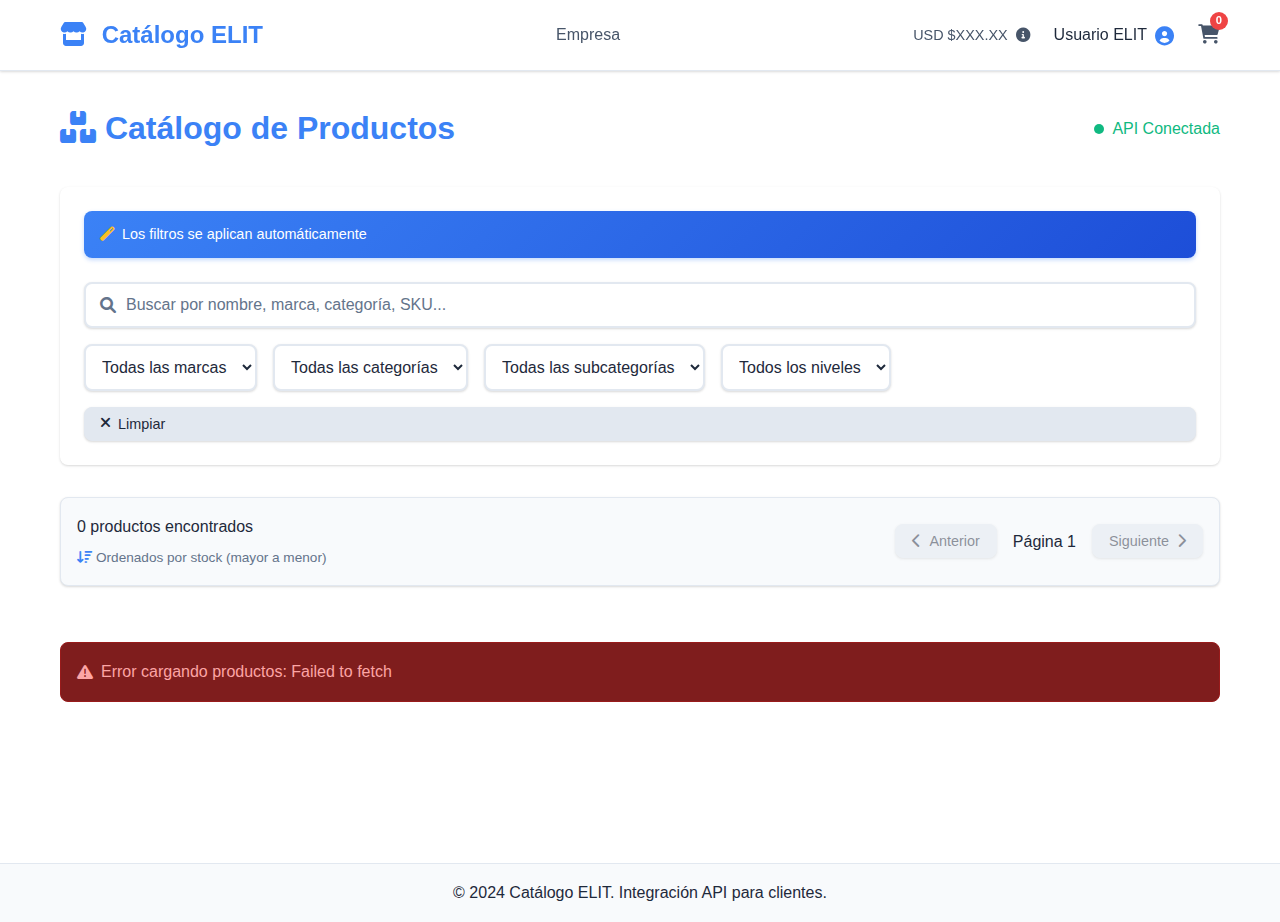
<file: index.html>
<!DOCTYPE html>
<html lang="es">
<head>
    <meta charset="UTF-8">
    <meta name="viewport" content="width=device-width, initial-scale=1.0">
    <title>Catálogo ELIT - Integración API</title>
    <link rel="stylesheet" href="styles.css">
    <link href="https://cdnjs.cloudflare.com/ajax/libs/font-awesome/6.0.0/css/all.min.css" rel="stylesheet">
</head>
<body>
    <header class="header">
        <div class="container">
            <div class="logo">
                <h1><i class="fas fa-store"></i> Catálogo ELIT</h1>
            </div>
            <nav class="nav">
                <a href="#empresa" class="nav-link">Empresa</a>
            </nav>
            <div class="header-actions">
                <div class="currency-info">
                    <span class="currency">USD $XXX.XX</span>
                    <i class="fas fa-info-circle"></i>
                </div>
                <div class="user-info">
                    <span class="username">Usuario ELIT</span>
                    <i class="fas fa-user-circle"></i>
                </div>
                <div class="cart">
                    <i class="fas fa-shopping-cart"></i>
                    <span class="cart-count">0</span>
                </div>
            </div>
        </div>
    </header>

    <main class="main">
        <div class="container">

            <!-- Panel Principal de Productos -->
            <section class="products-section" id="productsSection">
                <div class="section-header">
                    <h2><i class="fas fa-boxes"></i> Catálogo de Productos</h2>
                    <div class="header-actions">
                        <div class="api-status">
                            <span class="status-indicator connected"></span>
                            <span>API Conectada</span>
                        </div>
                    </div>
                </div>

                <!-- Filtros y Búsqueda -->
                <div class="filters-panel">
                    <div class="filter-info">
                        <i class="fas fa-magic"></i> Los filtros se aplican automáticamente
                    </div>
                    <div class="search-box">
                        <i class="fas fa-search"></i>
                        <input type="text" id="searchInput" placeholder="Buscar por nombre, marca, categoría, SKU...">
                    </div>
                    
                    <div class="filters">
                        <select id="brandFilter">
                            <option value="">Todas las marcas</option>
                        </select>
                        
                        <select id="categoryFilter">
                            <option value="">Todas las categorías</option>
                        </select>
                        
                        <select id="subcategoryFilter">
                            <option value="">Todas las subcategorías</option>
                        </select>
                        
                        <select id="stockFilter">
                            <option value="">Todos los niveles</option>
                            <option value="alto">Stock Alto</option>
                            <option value="bajo">Stock Bajo</option>
                            <option value="sin_stock">Sin Stock</option>
                        </select>
                    </div>
                    
                    <button class="btn btn-secondary" id="applyFilters" style="display: none;">
                        <i class="fas fa-filter"></i> Aplicar Filtros
                    </button>
                    <button class="btn btn-sm" id="clearFilters" title="Limpiar todos los filtros">
                        <i class="fas fa-times"></i> Limpiar
                    </button>
                </div>

                <!-- Información de Resultados -->
                <div class="results-info">
                    <div class="results-left">
                        <span id="resultsCount">0 productos encontrados</span>
                        <span class="sort-info">
                            <i class="fas fa-sort-amount-down"></i> Ordenados por stock (mayor a menor)
                        </span>
                    </div>
                    <div class="pagination-controls">
                        <button class="btn btn-sm" id="prevPage" disabled>
                            <i class="fas fa-chevron-left"></i> Anterior
                        </button>
                        <span id="pageInfo">Página 1</span>
                        <button class="btn btn-sm" id="nextPage" disabled>
                            Siguiente <i class="fas fa-chevron-right"></i>
                        </button>
                    </div>
                </div>

                <!-- Loading Spinner -->
                <div class="loading" id="loadingSpinner" style="display: none;">
                    <i class="fas fa-spinner fa-spin"></i>
                    <span id="loadingText">Cargando productos...</span>
                    <div class="loading-progress" id="loadingProgress" style="display: none;">
                        <div class="progress-bar">
                            <div class="progress-fill" id="progressFill"></div>
                        </div>
                        <span id="progressText">0/0 productos</span>
                    </div>
                </div>

                <!-- Grid de Productos -->
                <div class="products-grid" id="productsGrid">
                    <!-- Los productos se cargarán aquí dinámicamente -->
                </div>

                <!-- Mensaje de Error -->
                <div class="error-message" id="errorMessage" style="display: none;">
                    <i class="fas fa-exclamation-triangle"></i>
                    <span id="errorText"></span>
                </div>
            </section>
        </div>
    </main>

    <!-- Modal de Detalles del Producto -->
    <div class="modal" id="productModal">
        <div class="modal-content">
            <div class="modal-header">
                <h3 id="modalTitle">Detalles del Producto</h3>
                <button class="modal-close" id="modalClose" title="Cerrar modal">
                    <i class="fas fa-times"></i>
                </button>
            </div>
            <div class="modal-body" id="modalBody">
                <!-- Contenido del modal se cargará aquí -->
            </div>
        </div>
    </div>

    <footer class="footer">
        <div class="container">
            <p>&copy; 2024 Catálogo ELIT. Integración API para clientes.</p>
        </div>
    </footer>

    <script src="script.js"></script>
</body>
</html>
</file>
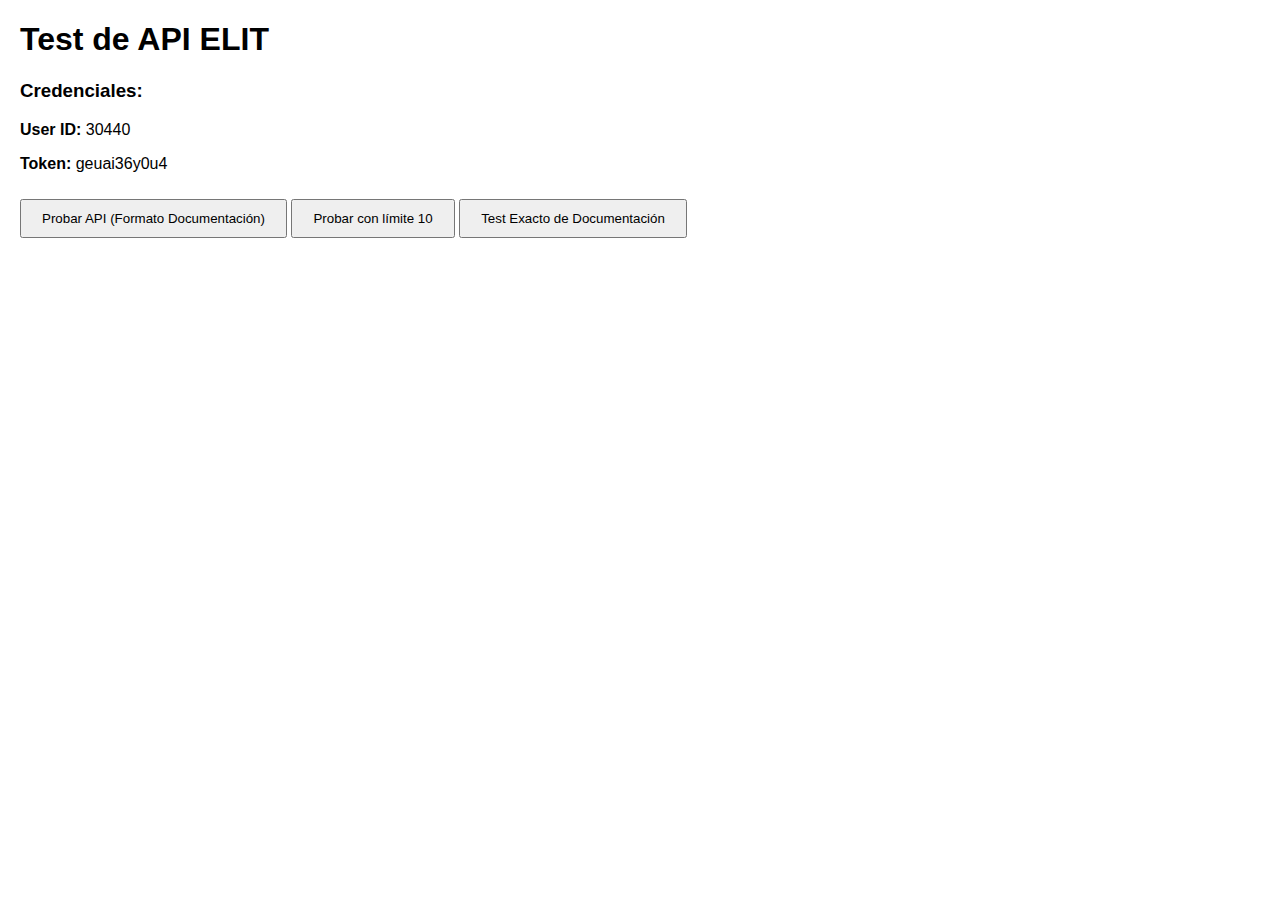
<file: test-api.html>
<!DOCTYPE html>
<html lang="es">
<head>
    <meta charset="UTF-8">
    <meta name="viewport" content="width=device-width, initial-scale=1.0">
    <title>Test API ELIT</title>
    <style>
        body { font-family: Arial, sans-serif; margin: 20px; }
        .result { background: #f5f5f5; padding: 10px; margin: 10px 0; border-radius: 5px; }
        .error { background: #ffebee; color: #c62828; }
        .success { background: #e8f5e8; color: #2e7d32; }
        button { padding: 10px 20px; margin: 10px 0; }
        pre { white-space: pre-wrap; word-wrap: break-word; }
    </style>
</head>
<body>
    <h1>Test de API ELIT</h1>
    
    <div>
        <h3>Credenciales:</h3>
        <p><strong>User ID:</strong> 30440</p>
        <p><strong>Token:</strong> geuai36y0u4</p>
    </div>
    
    <button onclick="testAPI()">Probar API (Formato Documentación)</button>
    <button onclick="testWithDifferentLimit()">Probar con límite 10</button>
    <button onclick="testExactDocumentation()">Test Exacto de Documentación</button>
    
    <div id="result"></div>
    
    <script>
        async function testAPI() {
            const resultDiv = document.getElementById('result');
            resultDiv.innerHTML = '<div class="result">Probando API...</div>';
            
            try {
                // Usando exactamente el formato de la documentación oficial
                var myHeaders = new Headers();
                myHeaders.append("Content-Type", "application/json");
                
                var raw = JSON.stringify({
                    "user_id": 30440,
                    "token": "geuai36y0u4"
                });
                
                var requestOptions = {
                    method: 'POST',
                    headers: myHeaders,
                    body: raw,
                    redirect: 'follow'
                };
                
                console.log('URL:', 'https://clientes.elit.com.ar/v1/api/productos?limit=100');
                console.log('Headers:', myHeaders);
                console.log('Body:', raw);
                console.log('Request Options:', requestOptions);
                
                const response = await fetch("https://clientes.elit.com.ar/v1/api/productos?limit=100", requestOptions);
                
                console.log('Response status:', response.status);
                console.log('Response headers:', response.headers);
                
                if (!response.ok) {
                    const errorText = await response.text();
                    throw new Error(`HTTP ${response.status}: ${errorText}`);
                }
                
                // Probar primero con .text() como en la documentación
                const textData = await response.text();
                console.log('Response as text:', textData);
                
                // Luego intentar parsear como JSON
                let data;
                try {
                    data = JSON.parse(textData);
                    console.log('Response as JSON:', data);
                } catch (parseError) {
                    console.error('Error parsing JSON:', parseError);
                    data = textData;
                }
                
                let products = [];
                if (Array.isArray(data)) {
                    products = data;
                } else if (data.resultado && Array.isArray(data.resultado)) {
                    // Estructura correcta de la API ELIT
                    products = data.resultado;
                } else if (data.productos && Array.isArray(data.productos)) {
                    products = data.productos;
                } else if (data.data && Array.isArray(data.data)) {
                    products = data.data;
                }
                
                resultDiv.innerHTML = `
                    <div class="result success">
                        <h3>✅ API Funcionando</h3>
                        <p><strong>Status:</strong> ${response.status}</p>
                        <p><strong>Productos encontrados:</strong> ${products.length}</p>
                        <p><strong>Tipo de respuesta:</strong> ${Array.isArray(data) ? 'Array' : 'Object'}</p>
                        ${products.length > 0 ? `
                            <h4>Primer producto:</h4>
                            <pre>${JSON.stringify(products[0], null, 2)}</pre>
                        ` : ''}
                    </div>
                `;
                
            } catch (error) {
                console.error('Error:', error);
                resultDiv.innerHTML = `
                    <div class="result error">
                        <h3>❌ Error en API</h3>
                        <p><strong>Error:</strong> ${error.message}</p>
                        <p><strong>Stack:</strong> ${error.stack}</p>
                    </div>
                `;
            }
        }
        
        async function testWithDifferentLimit() {
            const resultDiv = document.getElementById('result');
            resultDiv.innerHTML = '<div class="result">Probando API con límite 10...</div>';
            
            try {
                const url = 'https://clientes.elit.com.ar/v1/api/productos?limit=10';
                
                const response = await fetch(url, {
                    method: 'POST',
                    headers: {
                        'Content-Type': 'application/json',
                    },
                    body: JSON.stringify({
                        user_id: '30440',
                        token: 'geuai36y0u4'
                    })
                });
                
                if (!response.ok) {
                    const errorText = await response.text();
                    throw new Error(`HTTP ${response.status}: ${errorText}`);
                }
                
                const data = await response.json();
                console.log('Response data (limit 10):', data);
                
                let products = [];
                if (Array.isArray(data)) {
                    products = data;
                } else if (data.resultado && Array.isArray(data.resultado)) {
                    // Estructura correcta de la API ELIT
                    products = data.resultado;
                } else if (data.productos && Array.isArray(data.productos)) {
                    products = data.productos;
                } else if (data.data && Array.isArray(data.data)) {
                    products = data.data;
                }
                
                resultDiv.innerHTML = `
                    <div class="result success">
                        <h3>✅ API con límite 10</h3>
                        <p><strong>Productos encontrados:</strong> ${products.length}</p>
                        <p><strong>Respuesta completa:</strong></p>
                        <pre>${JSON.stringify(data, null, 2)}</pre>
                    </div>
                `;
                
            } catch (error) {
                console.error('Error:', error);
                resultDiv.innerHTML = `
                    <div class="result error">
                        <h3>❌ Error en API</h3>
                        <p><strong>Error:</strong> ${error.message}</p>
                    </div>
                `;
            }
        }
        
        // Test exacto de la documentación
        function testExactDocumentation() {
            const resultDiv = document.getElementById('result');
            resultDiv.innerHTML = '<div class="result">Ejecutando test exacto de documentación...</div>';
            
            // Código exacto de la documentación
            var myHeaders = new Headers();
            myHeaders.append("Content-Type", "application/json");
            
            var raw = JSON.stringify({
                "user_id": 30440,
                "token": "geuai36y0u4"
            });
            
            var requestOptions = {
                method: 'POST',
                headers: myHeaders,
                body: raw,
                redirect: 'follow'
            };
            
            fetch("https://clientes.elit.com.ar/v1/api/productos?limit=100", requestOptions)
                .then(response => response.text())
                .then(result => {
                    console.log('Resultado exacto de documentación:', result);
                    resultDiv.innerHTML = `
                        <div class="result success">
                            <h3>✅ Test Exacto de Documentación</h3>
                            <p><strong>Resultado:</strong></p>
                            <pre>${result}</pre>
                        </div>
                    `;
                })
                .catch(error => {
                    console.log('error', error);
                    resultDiv.innerHTML = `
                        <div class="result error">
                            <h3>❌ Error en Test Exacto</h3>
                            <p><strong>Error:</strong> ${error.message}</p>
                        </div>
                    `;
                });
        }
        
        // Auto-test al cargar
        window.addEventListener('load', () => {
            console.log('Página cargada, iniciando test automático...');
            setTimeout(testAPI, 1000);
        });
    </script>
</body>
</html>
</file>
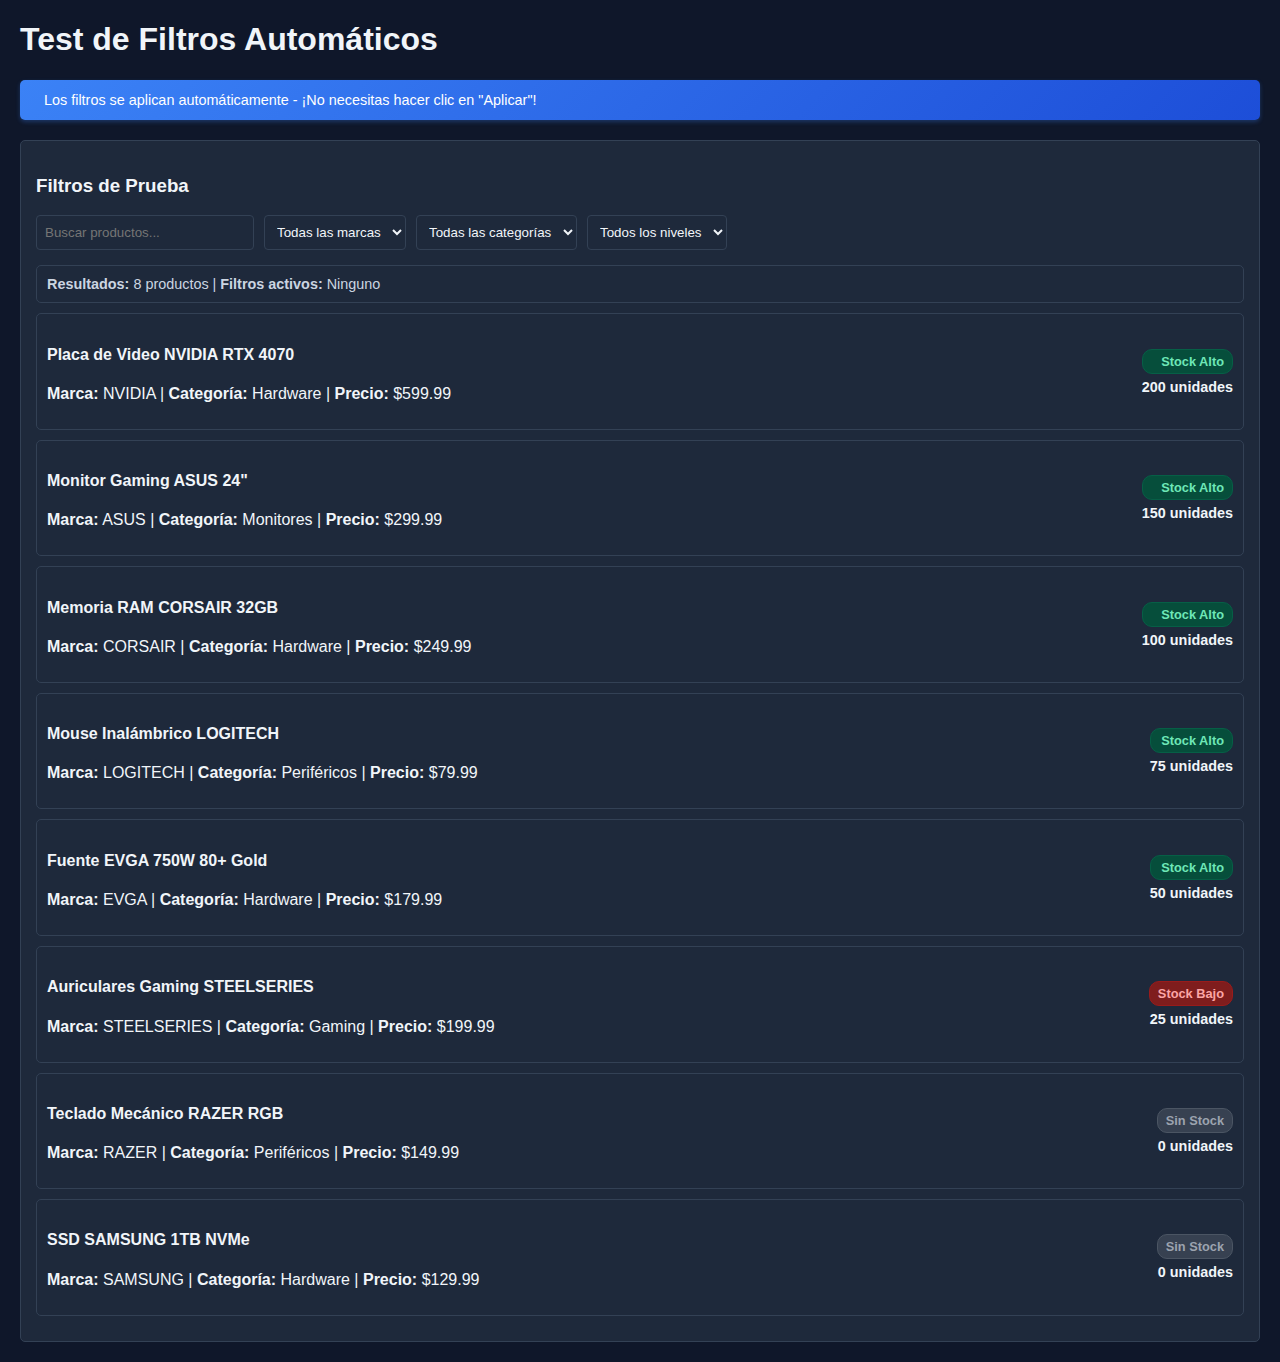
<file: test-auto-filters.html>
<!DOCTYPE html>
<html lang="es">
<head>
    <meta charset="UTF-8">
    <meta name="viewport" content="width=device-width, initial-scale=1.0">
    <title>Test Filtros Automáticos - Catálogo ELIT</title>
    <style>
        body { 
            font-family: Arial, sans-serif; 
            margin: 20px; 
            background-color: #0f172a; 
            color: #f1f5f9; 
        }
        .test-section { 
            margin: 20px 0; 
            padding: 15px; 
            border: 1px solid #334155; 
            border-radius: 5px; 
            background-color: #1e293b;
        }
        .filter-info {
            background: linear-gradient(135deg, #3b82f6, #1d4ed8);
            color: white;
            padding: 0.75rem 1rem;
            border-radius: 5px;
            margin-bottom: 1rem;
            display: flex;
            align-items: center;
            gap: 0.5rem;
            font-size: 0.9rem;
            font-weight: 500;
            box-shadow: 0 2px 4px rgba(59, 130, 246, 0.3);
        }
        .filter-info i {
            color: #fbbf24;
            animation: pulse 2s infinite;
        }
        @keyframes pulse {
            0%, 100% { opacity: 1; }
            50% { opacity: 0.7; }
        }
        .filters {
            display: flex;
            gap: 10px;
            margin: 15px 0;
            flex-wrap: wrap;
        }
        .filters input, .filters select {
            padding: 8px;
            border: 1px solid #334155;
            border-radius: 4px;
            background-color: #1e293b;
            color: #f1f5f9;
        }
        .product-card { 
            border: 1px solid #334155; 
            padding: 10px; 
            margin: 10px 0; 
            border-radius: 5px; 
            background-color: #1e293b;
            display: flex;
            justify-content: space-between;
            align-items: center;
        }
        .product-info {
            flex: 1;
        }
        .stock-info {
            text-align: right;
            font-weight: bold;
        }
        .stock-high { 
            background: #064e3b; 
            color: #6ee7b7; 
            padding: 4px 8px; 
            border-radius: 10px; 
            font-size: 0.8rem; 
            border: 1px solid #065f46;
        }
        .stock-low { 
            background: #7f1d1d; 
            color: #fca5a5; 
            padding: 4px 8px; 
            border-radius: 10px; 
            font-size: 0.8rem; 
            border: 1px solid #991b1b;
        }
        .stock-none { 
            background: #374151; 
            color: #9ca3af; 
            padding: 4px 8px; 
            border-radius: 10px; 
            font-size: 0.8rem; 
            border: 1px solid #4b5563; 
        }
        .results-info {
            background: #1e293b;
            padding: 10px;
            border-radius: 5px;
            border: 1px solid #334155;
            margin: 10px 0;
            color: #cbd5e1;
            font-size: 0.9rem;
        }
        .highlight {
            background-color: #3b82f6;
            color: white;
            padding: 2px 4px;
            border-radius: 3px;
        }
    </style>
</head>
<body>
    <h1>Test de Filtros Automáticos</h1>
    
    <div class="filter-info">
        <i class="fas fa-magic"></i> 
        Los filtros se aplican automáticamente - ¡No necesitas hacer clic en "Aplicar"!
    </div>
    
    <div class="test-section">
        <h3>Filtros de Prueba</h3>
        <div class="filters">
            <input type="text" id="searchInput" placeholder="Buscar productos..." style="min-width: 200px;">
            <select id="brandFilter">
                <option value="">Todas las marcas</option>
                <option value="ASUS">ASUS</option>
                <option value="RAZER">RAZER</option>
                <option value="LOGITECH">LOGITECH</option>
                <option value="STEELSERIES">STEELSERIES</option>
                <option value="NVIDIA">NVIDIA</option>
                <option value="SAMSUNG">SAMSUNG</option>
                <option value="CORSAIR">CORSAIR</option>
                <option value="EVGA">EVGA</option>
            </select>
            <select id="categoryFilter">
                <option value="">Todas las categorías</option>
                <option value="Monitores">Monitores</option>
                <option value="Periféricos">Periféricos</option>
                <option value="Hardware">Hardware</option>
                <option value="Gaming">Gaming</option>
            </select>
            <select id="stockFilter">
                <option value="">Todos los niveles</option>
                <option value="alto">Stock Alto</option>
                <option value="bajo">Stock Bajo</option>
                <option value="sin_stock">Sin Stock</option>
            </select>
        </div>
        
        <div class="results-info">
            <strong>Resultados:</strong> <span id="resultsCount">8 productos</span> | 
            <strong>Filtros activos:</strong> <span id="activeFilters">Ninguno</span>
        </div>
        
        <div id="testProducts"></div>
    </div>
    
    <script>
        // Productos de prueba
        let testProducts = [
            {
                id: 1,
                nombre: "Monitor Gaming ASUS 24\"",
                marca: "ASUS",
                categoria: "Monitores",
                stock_total: 150,
                nivel_stock: "alto",
                pvp_usd: 299.99
            },
            {
                id: 2,
                nombre: "Teclado Mecánico RAZER RGB",
                marca: "RAZER",
                categoria: "Periféricos",
                stock_total: 0,
                nivel_stock: "bajo",
                pvp_usd: 149.99
            },
            {
                id: 3,
                nombre: "Mouse Inalámbrico LOGITECH",
                marca: "LOGITECH",
                categoria: "Periféricos",
                stock_total: 75,
                nivel_stock: "alto",
                pvp_usd: 79.99
            },
            {
                id: 4,
                nombre: "Auriculares Gaming STEELSERIES",
                marca: "STEELSERIES",
                categoria: "Gaming",
                stock_total: 25,
                nivel_stock: "bajo",
                pvp_usd: 199.99
            },
            {
                id: 5,
                nombre: "Placa de Video NVIDIA RTX 4070",
                marca: "NVIDIA",
                categoria: "Hardware",
                stock_total: 200,
                nivel_stock: "alto",
                pvp_usd: 599.99
            },
            {
                id: 6,
                nombre: "SSD SAMSUNG 1TB NVMe",
                marca: "SAMSUNG",
                categoria: "Hardware",
                stock_total: 0,
                nivel_stock: "bajo",
                pvp_usd: 129.99
            },
            {
                id: 7,
                nombre: "Memoria RAM CORSAIR 32GB",
                marca: "CORSAIR",
                categoria: "Hardware",
                stock_total: 100,
                nivel_stock: "alto",
                pvp_usd: 249.99
            },
            {
                id: 8,
                nombre: "Fuente EVGA 750W 80+ Gold",
                marca: "EVGA",
                categoria: "Hardware",
                stock_total: 50,
                nivel_stock: "alto",
                pvp_usd: 179.99
            }
        ];
        
        let filteredProducts = [...testProducts];
        let currentFilters = {
            search: '',
            brand: '',
            category: '',
            stock: ''
        };
        
        function createProductCard(product) {
            const stockTotal = product.stock_total || 0;
            const isOutOfStock = stockTotal === 0;
            
            let stockClass, stockText;
            if (isOutOfStock) {
                stockClass = 'stock-none';
                stockText = 'Sin Stock';
            } else {
                stockClass = product.nivel_stock === 'alto' ? 'stock-high' : 'stock-low';
                stockText = product.nivel_stock === 'alto' ? 'Stock Alto' : 'Stock Bajo';
            }
            
            return `
                <div class="product-card">
                    <div class="product-info">
                        <h4>${product.nombre}</h4>
                        <p><strong>Marca:</strong> ${product.marca} | <strong>Categoría:</strong> ${product.categoria} | <strong>Precio:</strong> $${product.pvp_usd}</p>
                    </div>
                    <div class="stock-info">
                        <div class="${stockClass}">${stockText}</div>
                        <div style="margin-top: 5px; font-size: 0.9rem;">${stockTotal} unidades</div>
                    </div>
                </div>
            `;
        }
        
        function applyFilters() {
            console.log('Aplicando filtros automáticamente...', currentFilters);
            
            filteredProducts = testProducts.filter(product => {
                // Filtro de búsqueda
                if (currentFilters.search) {
                    const searchTerm = currentFilters.search.toLowerCase();
                    const searchableText = `${product.nombre} ${product.marca} ${product.categoria}`.toLowerCase();
                    if (!searchableText.includes(searchTerm)) {
                        return false;
                    }
                }
                
                // Filtro de marca
                if (currentFilters.brand && product.marca !== currentFilters.brand) {
                    return false;
                }
                
                // Filtro de categoría
                if (currentFilters.category && product.categoria !== currentFilters.category) {
                    return false;
                }
                
                // Filtro de stock
                if (currentFilters.stock) {
                    if (currentFilters.stock === 'sin_stock' && product.stock_total !== 0) {
                        return false;
                    } else if (currentFilters.stock !== 'sin_stock' && product.nivel_stock !== currentFilters.stock) {
                        return false;
                    }
                }
                
                return true;
            });
            
            // Ordenar por stock (mayor a menor)
            filteredProducts.sort((a, b) => {
                const stockA = a.stock_total || 0;
                const stockB = b.stock_total || 0;
                return stockB - stockA;
            });
            
            renderProducts();
            updateResultsInfo();
        }
        
        function renderProducts() {
            const container = document.getElementById('testProducts');
            container.innerHTML = filteredProducts.map(createProductCard).join('');
        }
        
        function updateResultsInfo() {
            document.getElementById('resultsCount').textContent = `${filteredProducts.length} productos`;
            
            const activeFiltersList = [];
            if (currentFilters.search) activeFiltersList.push(`Búsqueda: "${currentFilters.search}"`);
            if (currentFilters.brand) activeFiltersList.push(`Marca: ${currentFilters.brand}`);
            if (currentFilters.category) activeFiltersList.push(`Categoría: ${currentFilters.category}`);
            if (currentFilters.stock) activeFiltersList.push(`Stock: ${currentFilters.stock}`);
            
            document.getElementById('activeFilters').innerHTML = activeFiltersList.length > 0 
                ? activeFiltersList.map(f => `<span class="highlight">${f}</span>`).join(', ')
                : 'Ninguno';
        }
        
        // Event listeners para filtros automáticos
        document.getElementById('searchInput').addEventListener('input', function(e) {
            currentFilters.search = e.target.value;
            applyFilters();
        });
        
        document.getElementById('brandFilter').addEventListener('change', function(e) {
            currentFilters.brand = e.target.value;
            applyFilters();
        });
        
        document.getElementById('categoryFilter').addEventListener('change', function(e) {
            currentFilters.category = e.target.value;
            applyFilters();
        });
        
        document.getElementById('stockFilter').addEventListener('change', function(e) {
            currentFilters.stock = e.target.value;
            applyFilters();
        });
        
        // Renderizar productos iniciales
        applyFilters();
    </script>
</body>
</html>
</file>
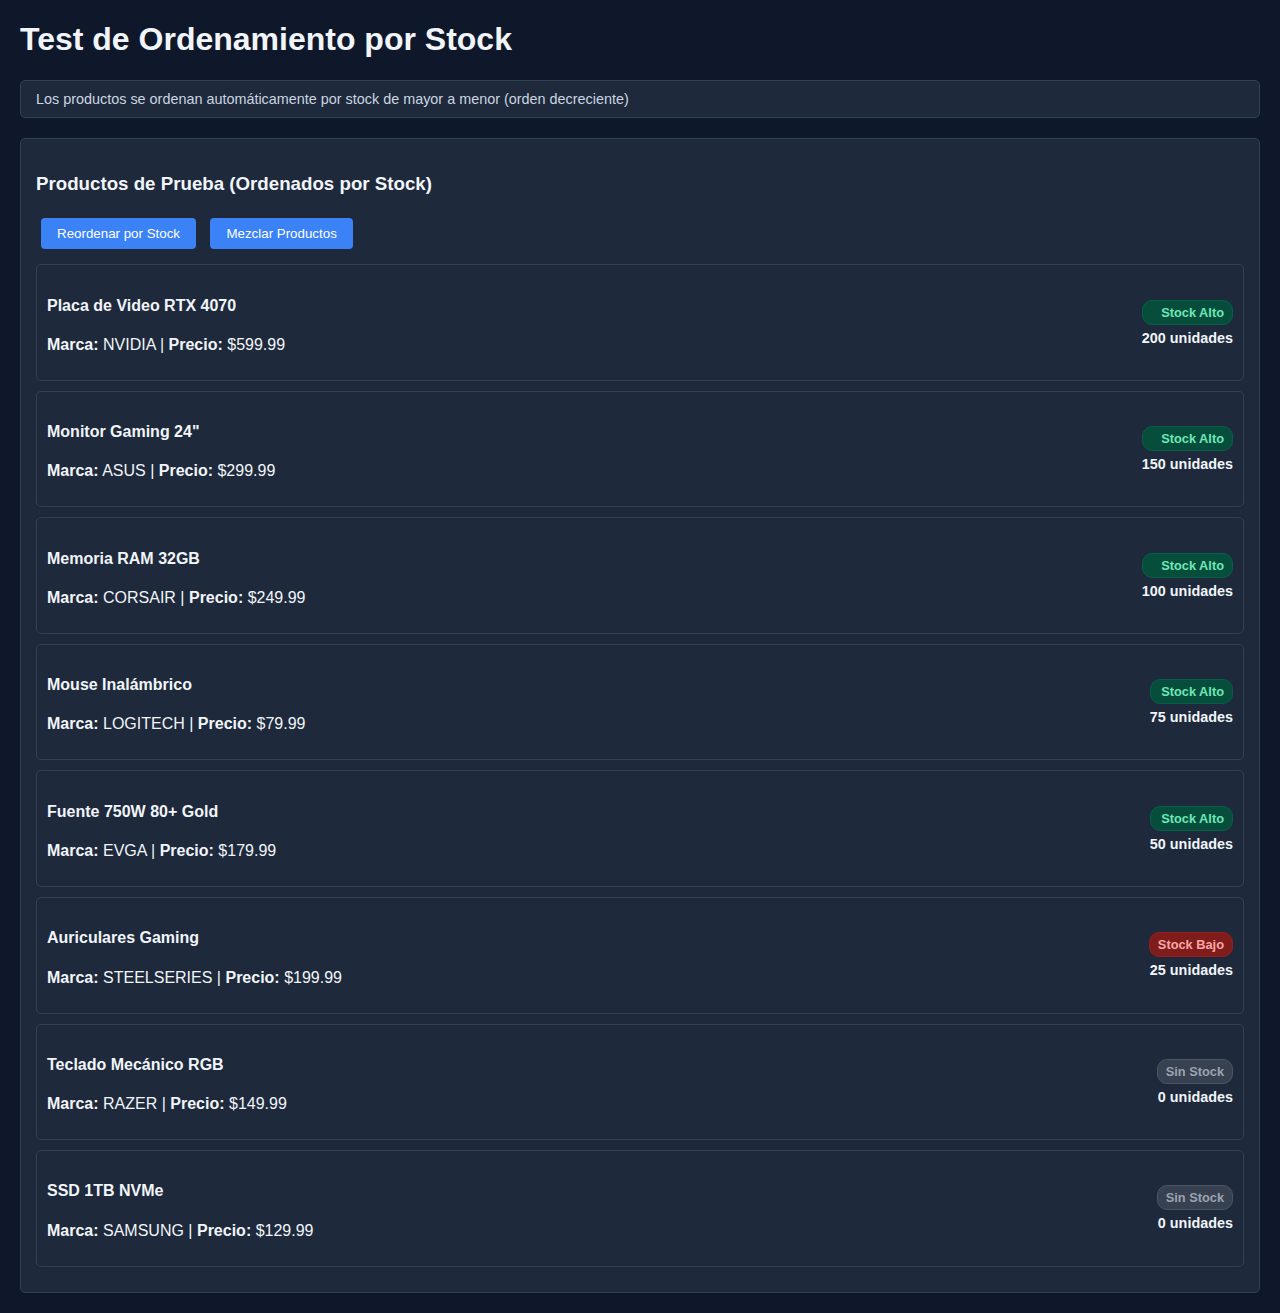
<file: test-sorting.html>
<!DOCTYPE html>
<html lang="es">
<head>
    <meta charset="UTF-8">
    <meta name="viewport" content="width=device-width, initial-scale=1.0">
    <title>Test Ordenamiento - Catálogo ELIT</title>
    <style>
        body { 
            font-family: Arial, sans-serif; 
            margin: 20px; 
            background-color: #0f172a; 
            color: #f1f5f9; 
        }
        .test-section { 
            margin: 20px 0; 
            padding: 15px; 
            border: 1px solid #334155; 
            border-radius: 5px; 
            background-color: #1e293b;
        }
        .product-card { 
            border: 1px solid #334155; 
            padding: 10px; 
            margin: 10px 0; 
            border-radius: 5px; 
            background-color: #1e293b;
            display: flex;
            justify-content: space-between;
            align-items: center;
        }
        .product-info {
            flex: 1;
        }
        .stock-info {
            text-align: right;
            font-weight: bold;
        }
        .stock-high { 
            background: #064e3b; 
            color: #6ee7b7; 
            padding: 4px 8px; 
            border-radius: 10px; 
            font-size: 0.8rem; 
            border: 1px solid #065f46;
        }
        .stock-low { 
            background: #7f1d1d; 
            color: #fca5a5; 
            padding: 4px 8px; 
            border-radius: 10px; 
            font-size: 0.8rem; 
            border: 1px solid #991b1b;
        }
        .stock-none { 
            background: #374151; 
            color: #9ca3af; 
            padding: 4px 8px; 
            border-radius: 10px; 
            font-size: 0.8rem; 
            border: 1px solid #4b5563; 
        }
        button {
            background: #3b82f6;
            color: white;
            border: none;
            padding: 8px 16px;
            border-radius: 4px;
            cursor: pointer;
            margin: 5px;
        }
        button:hover {
            background: #2563eb;
        }
        .sort-info {
            background: #1e293b;
            padding: 10px;
            border-radius: 5px;
            border: 1px solid #334155;
            margin: 10px 0;
            color: #cbd5e1;
            font-size: 0.9rem;
        }
        .sort-info i {
            color: #3b82f6;
            margin-right: 5px;
        }
    </style>
</head>
<body>
    <h1>Test de Ordenamiento por Stock</h1>
    
    <div class="sort-info">
        <i class="fas fa-sort-amount-down"></i> 
        Los productos se ordenan automáticamente por stock de mayor a menor (orden decreciente)
    </div>
    
    <div class="test-section">
        <h3>Productos de Prueba (Ordenados por Stock)</h3>
        <button onclick="sortByStock()">Reordenar por Stock</button>
        <button onclick="shuffleProducts()">Mezclar Productos</button>
        <div id="testProducts"></div>
    </div>
    
    <script>
        // Productos de prueba con diferentes cantidades de stock
        let testProducts = [
            {
                id: 1,
                nombre: "Monitor Gaming 24\"",
                marca: "ASUS",
                stock_total: 150,
                nivel_stock: "alto",
                pvp_usd: 299.99
            },
            {
                id: 2,
                nombre: "Teclado Mecánico RGB",
                marca: "RAZER",
                stock_total: 0,
                nivel_stock: "bajo",
                pvp_usd: 149.99
            },
            {
                id: 3,
                nombre: "Mouse Inalámbrico",
                marca: "LOGITECH",
                stock_total: 75,
                nivel_stock: "alto",
                pvp_usd: 79.99
            },
            {
                id: 4,
                nombre: "Auriculares Gaming",
                marca: "STEELSERIES",
                stock_total: 25,
                nivel_stock: "bajo",
                pvp_usd: 199.99
            },
            {
                id: 5,
                nombre: "Placa de Video RTX 4070",
                marca: "NVIDIA",
                stock_total: 200,
                nivel_stock: "alto",
                pvp_usd: 599.99
            },
            {
                id: 6,
                nombre: "SSD 1TB NVMe",
                marca: "SAMSUNG",
                stock_total: 0,
                nivel_stock: "bajo",
                pvp_usd: 129.99
            },
            {
                id: 7,
                nombre: "Memoria RAM 32GB",
                marca: "CORSAIR",
                stock_total: 100,
                nivel_stock: "alto",
                pvp_usd: 249.99
            },
            {
                id: 8,
                nombre: "Fuente 750W 80+ Gold",
                marca: "EVGA",
                stock_total: 50,
                nivel_stock: "alto",
                pvp_usd: 179.99
            }
        ];
        
        function createProductCard(product) {
            const stockTotal = product.stock_total || 0;
            const isOutOfStock = stockTotal === 0;
            
            let stockClass, stockText;
            if (isOutOfStock) {
                stockClass = 'stock-none';
                stockText = 'Sin Stock';
            } else {
                stockClass = product.nivel_stock === 'alto' ? 'stock-high' : 'stock-low';
                stockText = product.nivel_stock === 'alto' ? 'Stock Alto' : 'Stock Bajo';
            }
            
            return `
                <div class="product-card">
                    <div class="product-info">
                        <h4>${product.nombre}</h4>
                        <p><strong>Marca:</strong> ${product.marca} | <strong>Precio:</strong> $${product.pvp_usd}</p>
                    </div>
                    <div class="stock-info">
                        <div class="${stockClass}">${stockText}</div>
                        <div style="margin-top: 5px; font-size: 0.9rem;">${stockTotal} unidades</div>
                    </div>
                </div>
            `;
        }
        
        function renderProducts() {
            const container = document.getElementById('testProducts');
            container.innerHTML = testProducts.map(createProductCard).join('');
        }
        
        function sortByStock() {
            // Ordenar por stock de mayor a menor (orden decreciente)
            testProducts.sort((a, b) => {
                const stockA = a.stock_total || 0;
                const stockB = b.stock_total || 0;
                return stockB - stockA; // Orden decreciente (mayor a menor)
            });
            renderProducts();
            console.log('Productos ordenados por stock (mayor a menor):', testProducts.map(p => `${p.nombre}: ${p.stock_total}`));
        }
        
        function shuffleProducts() {
            // Mezclar productos para demostrar el ordenamiento
            for (let i = testProducts.length - 1; i > 0; i--) {
                const j = Math.floor(Math.random() * (i + 1));
                [testProducts[i], testProducts[j]] = [testProducts[j], testProducts[i]];
            }
            renderProducts();
            console.log('Productos mezclados');
        }
        
        // Renderizar productos iniciales ordenados
        sortByStock();
    </script>
</body>
</html>
</file>
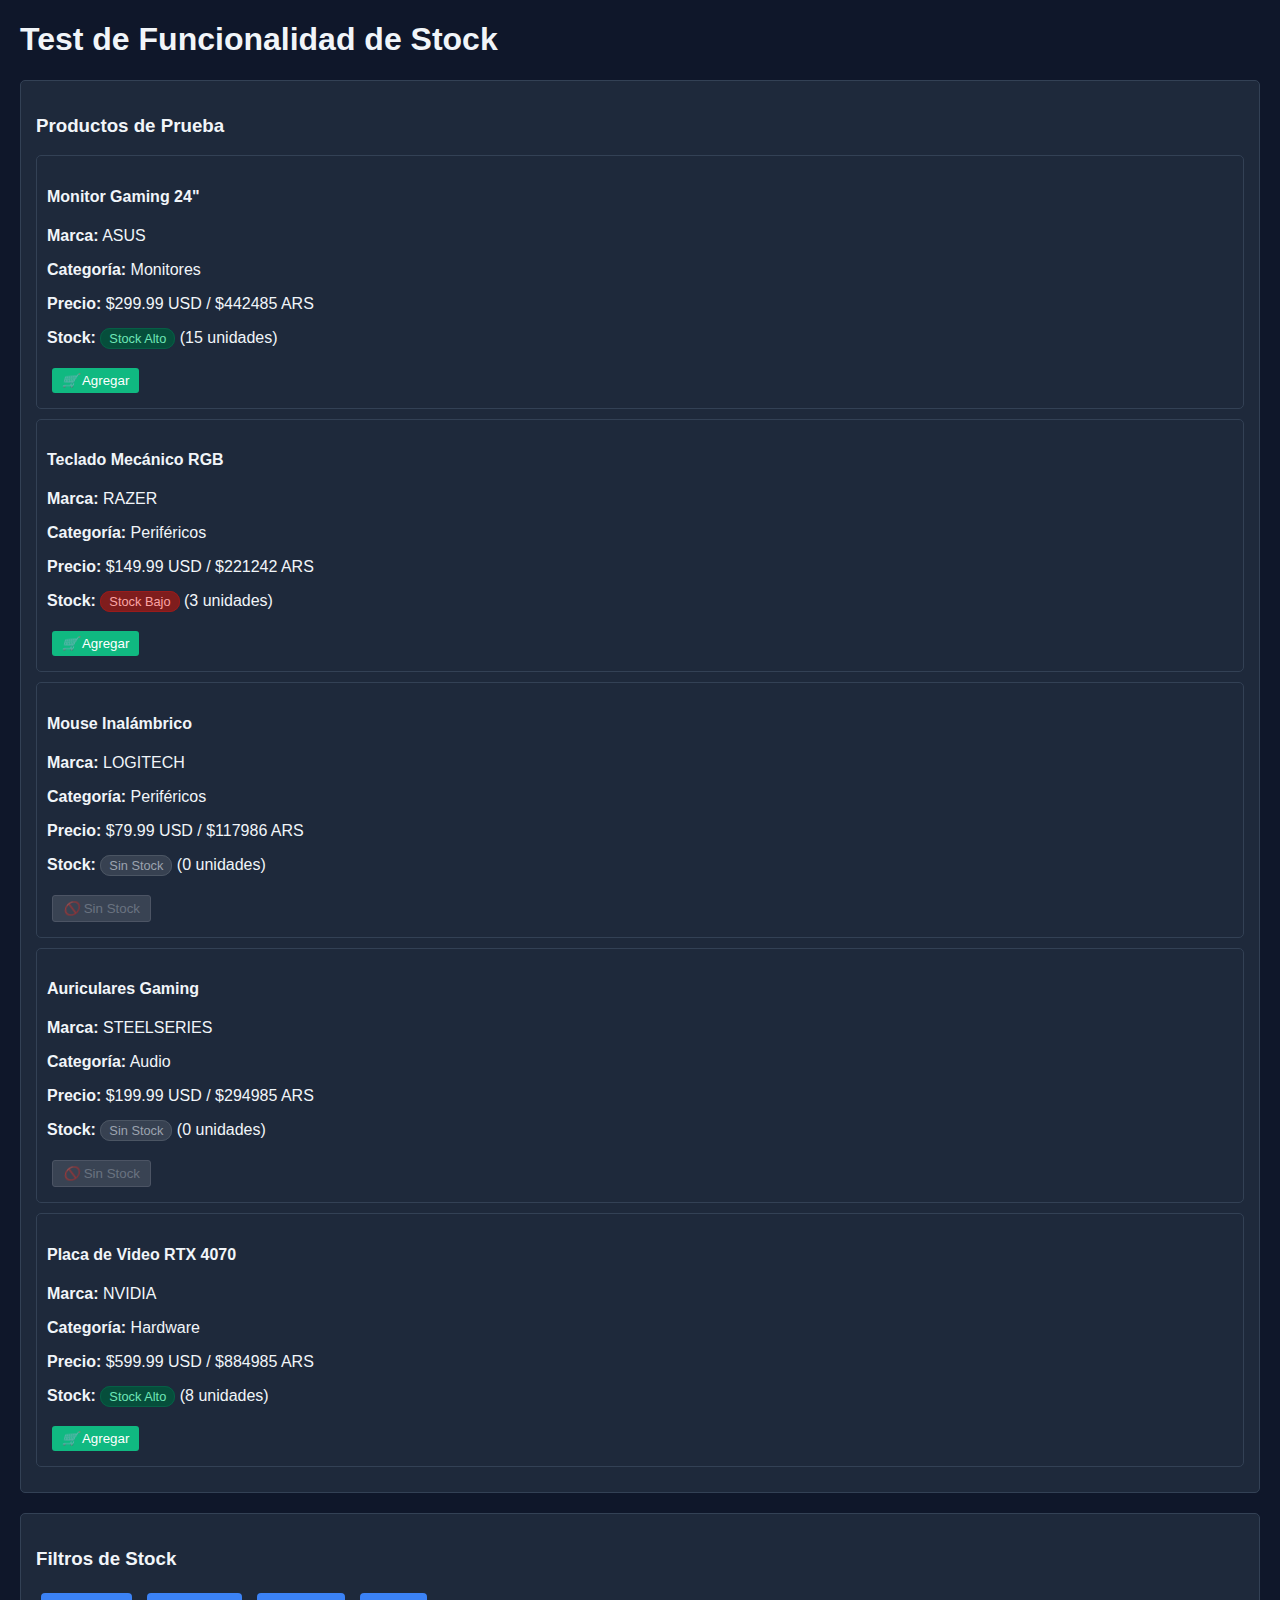
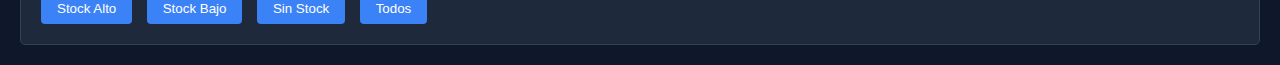
<file: test-stock.html>
<!DOCTYPE html>
<html lang="es">
<head>
    <meta charset="UTF-8">
    <meta name="viewport" content="width=device-width, initial-scale=1.0">
    <title>Test Stock - Catálogo ELIT</title>
    <style>
        body { 
            font-family: Arial, sans-serif; 
            margin: 20px; 
            background-color: #0f172a; 
            color: #f1f5f9; 
        }
        .test-section { 
            margin: 20px 0; 
            padding: 15px; 
            border: 1px solid #334155; 
            border-radius: 5px; 
            background-color: #1e293b;
        }
        .product-card { 
            border: 1px solid #334155; 
            padding: 10px; 
            margin: 10px 0; 
            border-radius: 5px; 
            background-color: #1e293b;
        }
        .stock-high { 
            background: #064e3b; 
            color: #6ee7b7; 
            padding: 2px 8px; 
            border-radius: 10px; 
            font-size: 0.8rem; 
            border: 1px solid #065f46;
        }
        .stock-low { 
            background: #7f1d1d; 
            color: #fca5a5; 
            padding: 2px 8px; 
            border-radius: 10px; 
            font-size: 0.8rem; 
            border: 1px solid #991b1b;
        }
        .stock-none { 
            background: #374151; 
            color: #9ca3af; 
            padding: 2px 8px; 
            border-radius: 10px; 
            font-size: 0.8rem; 
            border: 1px solid #4b5563; 
        }
        .btn-disabled { 
            background: #4b5563; 
            color: #9ca3af; 
            cursor: not-allowed; 
            opacity: 0.6; 
            padding: 5px 10px; 
            border: 1px solid #6b7280; 
            border-radius: 3px; 
        }
        .btn-normal { 
            background: #10b981; 
            color: white; 
            padding: 5px 10px; 
            border: none; 
            border-radius: 3px; 
            cursor: pointer; 
        }
        button {
            background: #3b82f6;
            color: white;
            border: none;
            padding: 8px 16px;
            border-radius: 4px;
            cursor: pointer;
            margin: 5px;
        }
        button:hover {
            background: #2563eb;
        }
    </style>
</head>
<body>
    <h1>Test de Funcionalidad de Stock</h1>
    
    <div class="test-section">
        <h3>Productos de Prueba</h3>
        <div id="testProducts"></div>
    </div>
    
    <div class="test-section">
        <h3>Filtros de Stock</h3>
        <button onclick="filterByStock('alto')">Stock Alto</button>
        <button onclick="filterByStock('bajo')">Stock Bajo</button>
        <button onclick="filterByStock('sin_stock')">Sin Stock</button>
        <button onclick="showAllProducts()">Todos</button>
    </div>
    
    <script>
        // Productos de prueba con diferentes estados de stock
        const testProducts = [
            {
                id: 1,
                nombre: "Monitor Gaming 24\"",
                marca: "ASUS",
                categoria: "Monitores",
                stock_total: 15,
                nivel_stock: "alto",
                pvp_usd: 299.99,
                pvp_ars: 442485
            },
            {
                id: 2,
                nombre: "Teclado Mecánico RGB",
                marca: "RAZER",
                categoria: "Periféricos",
                stock_total: 3,
                nivel_stock: "bajo",
                pvp_usd: 149.99,
                pvp_ars: 221242
            },
            {
                id: 3,
                nombre: "Mouse Inalámbrico",
                marca: "LOGITECH",
                categoria: "Periféricos",
                stock_total: 0,
                nivel_stock: "bajo",
                pvp_usd: 79.99,
                pvp_ars: 117986
            },
            {
                id: 4,
                nombre: "Auriculares Gaming",
                marca: "STEELSERIES",
                categoria: "Audio",
                stock_total: 0,
                nivel_stock: "bajo",
                pvp_usd: 199.99,
                pvp_ars: 294985
            },
            {
                id: 5,
                nombre: "Placa de Video RTX 4070",
                marca: "NVIDIA",
                categoria: "Hardware",
                stock_total: 8,
                nivel_stock: "alto",
                pvp_usd: 599.99,
                pvp_ars: 884985
            }
        ];
        
        let filteredProducts = [...testProducts];
        
        function createProductCard(product) {
            const stockTotal = product.stock_total || 0;
            const isOutOfStock = stockTotal === 0;
            
            let stockClass, stockText;
            if (isOutOfStock) {
                stockClass = 'stock-none';
                stockText = 'Sin Stock';
            } else {
                stockClass = product.nivel_stock === 'alto' ? 'stock-high' : 'stock-low';
                stockText = product.nivel_stock === 'alto' ? 'Stock Alto' : 'Stock Bajo';
            }
            
            const addToCartButton = isOutOfStock 
                ? `<button class="btn-disabled" disabled title="Producto sin stock">
                        <i>🚫</i> Sin Stock
                    </button>`
                : `<button class="btn-normal" onclick="addToCart(${product.id})">
                        <i>🛒</i> Agregar
                    </button>`;
            
            return `
                <div class="product-card">
                    <h4>${product.nombre}</h4>
                    <p><strong>Marca:</strong> ${product.marca}</p>
                    <p><strong>Categoría:</strong> ${product.categoria}</p>
                    <p><strong>Precio:</strong> $${product.pvp_usd} USD / $${product.pvp_ars} ARS</p>
                    <p><strong>Stock:</strong> 
                        <span class="${stockClass}">${stockText}</span> 
                        (${stockTotal} unidades)
                    </p>
                    <div>${addToCartButton}</div>
                </div>
            `;
        }
        
        function renderProducts() {
            const container = document.getElementById('testProducts');
            container.innerHTML = filteredProducts.map(createProductCard).join('');
        }
        
        function filterByStock(stockType) {
            if (stockType === 'sin_stock') {
                filteredProducts = testProducts.filter(product => (product.stock_total || 0) === 0);
            } else {
                filteredProducts = testProducts.filter(product => product.nivel_stock === stockType);
            }
            renderProducts();
        }
        
        function showAllProducts() {
            filteredProducts = [...testProducts];
            renderProducts();
        }
        
        function addToCart(productId) {
            const product = testProducts.find(p => p.id === productId);
            alert(`Agregado al carrito: ${product.nombre}`);
        }
        
        // Renderizar productos iniciales
        renderProducts();
    </script>
</body>
</html>
</file>
<file: styles.css>
/* Reset y Variables CSS */
* {
    margin: 0;
    padding: 0;
    box-sizing: border-box;
}

:root {
    --primary-color: #3b82f6;
    --primary-dark: #2563eb;
    --secondary-color: #f59e0b;
    --success-color: #10b981;
    --danger-color: #ef4444;
    --warning-color: #f59e0b;
    --info-color: #06b6d4;
    
    --bg-primary: #ffffff;
    --bg-secondary: #f8fafc;
    --bg-tertiary: #e2e8f0;
    
    --text-primary: #1e293b;
    --text-secondary: #475569;
    --text-muted: #64748b;
    
    --border-color: #e2e8f0;
    --border-radius: 8px;
    --shadow: 0 1px 3px 0 rgba(0, 0, 0, 0.1), 0 1px 2px 0 rgba(0, 0, 0, 0.06);
    --shadow-lg: 0 10px 15px -3px rgba(0, 0, 0, 0.1), 0 4px 6px -2px rgba(0, 0, 0, 0.05);
    
    --font-family: 'Segoe UI', Tahoma, Geneva, Verdana, sans-serif;
}

body {
    font-family: var(--font-family);
    line-height: 1.6;
    color: var(--text-primary);
    background-color: var(--bg-primary);
    min-height: 100vh;
}

.container {
    max-width: 1200px;
    margin: 0 auto;
    padding: 0 20px;
}

/* Header */
.header {
    background: var(--bg-primary);
    box-shadow: var(--shadow);
    position: sticky;
    top: 0;
    z-index: 100;
    border-bottom: 1px solid var(--border-color);
}

.header .container {
    display: flex;
    align-items: center;
    justify-content: space-between;
    padding: 1rem 20px;
}

.logo h1 {
    color: var(--primary-color);
    font-size: 1.5rem;
    font-weight: 700;
}

.logo i {
    margin-right: 0.5rem;
}

.nav {
    display: flex;
    gap: 2rem;
}

.nav-link {
    text-decoration: none;
    color: var(--text-secondary);
    font-weight: 500;
    transition: color 0.3s ease;
}

.nav-link:hover {
    color: var(--primary-color);
}

.header-actions {
    display: flex;
    align-items: center;
    gap: 1.5rem;
}

.currency-info {
    display: flex;
    align-items: center;
    gap: 0.5rem;
    color: var(--text-secondary);
    font-size: 0.9rem;
}

.user-info {
    display: flex;
    align-items: center;
    gap: 0.5rem;
    color: var(--text-primary);
    font-weight: 500;
}

.user-info i {
    font-size: 1.2rem;
    color: var(--primary-color);
}

.cart {
    position: relative;
    cursor: pointer;
    color: var(--text-secondary);
    font-size: 1.2rem;
    transition: color 0.3s ease;
}

.cart:hover {
    color: var(--primary-color);
}

.cart-count {
    position: absolute;
    top: -8px;
    right: -8px;
    background: var(--danger-color);
    color: white;
    border-radius: 50%;
    width: 18px;
    height: 18px;
    font-size: 0.7rem;
    display: flex;
    align-items: center;
    justify-content: center;
    font-weight: bold;
}

.btn-config {
    background: none;
    border: none;
    color: var(--text-secondary);
    font-size: 1.2rem;
    cursor: pointer;
    padding: 0.5rem;
    border-radius: var(--border-radius);
    transition: all 0.3s ease;
}

.btn-config:hover {
    color: var(--primary-color);
    background: var(--bg-secondary);
}

/* Main Content */
.main {
    min-height: calc(100vh - 140px);
    padding: 2rem 0;
}

/* Auth Section */
.auth-section {
    display: flex;
    justify-content: center;
    align-items: center;
    min-height: 60vh;
}

.auth-card {
    background: var(--bg-primary);
    border-radius: var(--border-radius);
    box-shadow: var(--shadow-lg);
    padding: 2rem;
    width: 100%;
    max-width: 500px;
}

.auth-card h2 {
    color: var(--primary-color);
    margin-bottom: 1rem;
    text-align: center;
}

.auth-card p {
    color: var(--text-secondary);
    text-align: center;
    margin-bottom: 2rem;
}

.auth-form {
    margin-bottom: 2rem;
}

.form-group {
    margin-bottom: 1.5rem;
}

.form-group label {
    display: block;
    margin-bottom: 0.5rem;
    font-weight: 500;
    color: var(--text-primary);
}

.form-group input {
    width: 100%;
    padding: 0.75rem;
    border: 2px solid var(--border-color);
    border-radius: var(--border-radius);
    font-size: 1rem;
    transition: border-color 0.3s ease;
}

.form-group input:focus {
    outline: none;
    border-color: var(--primary-color);
}

.auth-info {
    background: var(--bg-secondary);
    padding: 1.5rem;
    border-radius: var(--border-radius);
    border-left: 4px solid var(--success-color);
}

.auth-info h3 {
    color: var(--text-primary);
    margin-bottom: 1rem;
    font-size: 1.1rem;
}

.auth-info ul {
    list-style: none;
}

.auth-info li {
    display: flex;
    align-items: center;
    gap: 0.5rem;
    margin-bottom: 0.5rem;
    color: var(--text-secondary);
}

.auth-info i {
    color: var(--success-color);
}

/* Buttons */
.btn {
    display: inline-flex;
    align-items: center;
    gap: 0.5rem;
    padding: 0.75rem 1.5rem;
    border: none;
    border-radius: var(--border-radius);
    font-size: 1rem;
    font-weight: 500;
    cursor: pointer;
    transition: all 0.3s ease;
    text-decoration: none;
    box-shadow: var(--shadow);
}

.btn-primary {
    background: var(--primary-color);
    color: white;
}

.btn-primary:hover {
    background: var(--primary-dark);
    transform: translateY(-1px);
}

.btn-secondary {
    background: var(--secondary-color);
    color: white;
}

.btn-secondary:hover {
    background: #d97706;
    transform: translateY(-1px);
}

.btn-sm {
    padding: 0.5rem 1rem;
    font-size: 0.9rem;
}

.btn:not(.btn-primary):not(.btn-secondary) {
    background: var(--bg-tertiary);
    color: var(--text-primary);
    border: 1px solid var(--border-color);
}

.btn:not(.btn-primary):not(.btn-secondary):hover {
    background: var(--text-muted);
    color: white;
    transform: translateY(-1px);
}

.btn:disabled {
    opacity: 0.5;
    cursor: not-allowed;
    transform: none;
}

.btn.btn-disabled {
    background: #4b5563 !important;
    color: #9ca3af !important;
    cursor: not-allowed;
    opacity: 0.6;
    border: 1px solid #6b7280 !important;
}

.btn.btn-disabled:hover {
    background: #4b5563 !important;
    transform: none !important;
}

/* Products Section */
.products-section {
    animation: fadeIn 0.5s ease-in;
}

@keyframes fadeIn {
    from { opacity: 0; transform: translateY(20px); }
    to { opacity: 1; transform: translateY(0); }
}

.section-header {
    display: flex;
    justify-content: space-between;
    align-items: center;
    margin-bottom: 2rem;
}

.section-header h2 {
    color: var(--primary-color);
    font-size: 2rem;
}

.section-header .header-actions {
    display: flex;
    align-items: center;
    gap: 1rem;
}

.api-status {
    display: flex;
    align-items: center;
    gap: 0.5rem;
    color: var(--success-color);
    font-weight: 500;
}

.status-indicator {
    width: 10px;
    height: 10px;
    border-radius: 50%;
    background: var(--success-color);
    animation: pulse 2s infinite;
}

@keyframes pulse {
    0%, 100% { opacity: 1; }
    50% { opacity: 0.5; }
}

/* Filters Panel */
.filters-panel {
    background: var(--bg-primary);
    padding: 1.5rem;
    border-radius: var(--border-radius);
    box-shadow: var(--shadow);
    margin-bottom: 2rem;
    display: flex;
    flex-direction: column;
    gap: 1rem;
}

.filter-info {
    background: linear-gradient(135deg, #3b82f6, #1d4ed8);
    color: white;
    padding: 0.75rem 1rem;
    border-radius: var(--border-radius);
    display: flex;
    align-items: center;
    gap: 0.5rem;
    font-size: 0.9rem;
    font-weight: 500;
    box-shadow: 0 2px 4px rgba(59, 130, 246, 0.3);
    margin-bottom: 0.5rem;
}

.filter-info i {
    color: #fbbf24;
    animation: pulse 2s infinite;
}

@keyframes pulse {
    0%, 100% { opacity: 1; }
    50% { opacity: 0.7; }
}

.filters-panel .filters {
    display: flex;
    flex-wrap: wrap;
    gap: 1rem;
    align-items: end;
}

.search-box {
    position: relative;
    flex: 1;
    min-width: 250px;
}

.search-box i {
    position: absolute;
    left: 1rem;
    top: 50%;
    transform: translateY(-50%);
    color: var(--text-muted);
}

.search-box input {
    width: 100%;
    padding: 0.75rem 1rem 0.75rem 2.5rem;
    border: 2px solid var(--border-color);
    border-radius: var(--border-radius);
    font-size: 1rem;
}

.search-box input:focus {
    outline: none;
    border-color: var(--primary-color);
}

.filters {
    display: flex;
    gap: 1rem;
    flex-wrap: wrap;
}

.filters select,
.filters input {
    padding: 0.75rem;
    border: 2px solid var(--border-color);
    border-radius: var(--border-radius);
    font-size: 1rem;
    min-width: 150px;
}

.filters select:focus,
.filters input:focus {
    outline: none;
    border-color: var(--primary-color);
}

/* Results Info */
.results-info {
    display: flex;
    justify-content: space-between;
    align-items: center;
    margin-bottom: 1.5rem;
    padding: 1rem;
    background: var(--bg-secondary);
    border-radius: var(--border-radius);
    box-shadow: var(--shadow);
    border: 1px solid var(--border-color);
}

.results-left {
    display: flex;
    flex-direction: column;
    gap: 0.5rem;
}

.sort-info {
    font-size: 0.85rem;
    color: var(--text-muted);
    display: flex;
    align-items: center;
    gap: 0.25rem;
}

.sort-info i {
    color: var(--primary-color);
}

.pagination-controls {
    display: flex;
    align-items: center;
    gap: 1rem;
}

/* Loading Spinner */
.loading {
    display: flex;
    flex-direction: column;
    align-items: center;
    justify-content: center;
    padding: 3rem;
    color: var(--text-secondary);
}

.loading i {
    font-size: 2rem;
    margin-bottom: 1rem;
    color: var(--primary-color);
}

.loading-progress {
    margin-top: 1rem;
    width: 100%;
    max-width: 300px;
}

.progress-bar {
    width: 100%;
    height: 8px;
    background: var(--bg-tertiary);
    border-radius: 4px;
    overflow: hidden;
    margin-bottom: 0.5rem;
}

.progress-fill {
    height: 100%;
    background: var(--primary-color);
    border-radius: 4px;
    transition: width 0.3s ease;
    width: 0%;
}

#progressText {
    font-size: 0.9rem;
    color: var(--text-secondary);
}

/* Products Grid */
.products-grid {
    display: grid;
    grid-template-columns: repeat(auto-fill, minmax(300px, 1fr));
    gap: 1.5rem;
    margin-bottom: 2rem;
}

.product-card {
    background: var(--bg-primary);
    border-radius: var(--border-radius);
    box-shadow: var(--shadow);
    overflow: hidden;
    transition: transform 0.3s ease, box-shadow 0.3s ease;
    cursor: pointer;
}

.product-card:hover {
    transform: translateY(-5px);
    box-shadow: var(--shadow-lg);
}

.product-image {
    width: 100%;
    height: 200px;
    background: var(--bg-tertiary);
    display: flex;
    align-items: center;
    justify-content: center;
    color: var(--text-muted);
    font-size: 3rem;
}

.product-image img {
    width: 100%;
    height: 100%;
    object-fit: cover;
}

.product-info {
    padding: 1.5rem;
}

.product-name {
    font-size: 1.1rem;
    font-weight: 600;
    color: var(--text-primary);
    margin-bottom: 0.5rem;
    line-height: 1.4;
}

.product-brand {
    color: var(--text-secondary);
    font-size: 0.9rem;
    margin-bottom: 0.5rem;
}

.product-category {
    color: var(--text-muted);
    font-size: 0.8rem;
    margin-bottom: 1rem;
}

.product-prices {
    display: flex;
    justify-content: space-between;
    align-items: center;
    margin-bottom: 1rem;
}

.price-usd {
    font-size: 1.2rem;
    font-weight: 700;
    color: var(--primary-color);
}

.price-ars {
    font-size: 0.9rem;
    color: var(--text-secondary);
}

.product-stock {
    display: flex;
    justify-content: space-between;
    align-items: center;
    margin-bottom: 1rem;
}

.stock-level {
    padding: 0.25rem 0.75rem;
    border-radius: 20px;
    font-size: 0.8rem;
    font-weight: 500;
}

.stock-high {
    background: #064e3b;
    color: #6ee7b7;
    border: 1px solid #065f46;
}

.stock-low {
    background: #7f1d1d;
    color: #fca5a5;
    border: 1px solid #991b1b;
}

.stock-none {
    background: #374151;
    color: #9ca3af;
    border: 1px solid #4b5563;
}

.product-actions {
    display: flex;
    gap: 0.5rem;
}

.btn-add-cart {
    flex: 1;
    background: var(--success-color);
    color: white;
    border: none;
    padding: 0.5rem;
    border-radius: var(--border-radius);
    cursor: pointer;
    font-weight: 500;
    transition: background 0.3s ease;
}

.btn-add-cart:hover {
    background: #059669;
}

.btn-add-cart.btn-disabled {
    background: #4b5563;
    color: #9ca3af;
    cursor: not-allowed;
    opacity: 0.6;
    border: 1px solid #6b7280;
}

.btn-add-cart.btn-disabled:hover {
    background: #4b5563;
    transform: none;
}

.btn-details {
    background: var(--info-color);
    color: white;
    border: none;
    padding: 0.5rem 1rem;
    border-radius: var(--border-radius);
    cursor: pointer;
    font-weight: 500;
    transition: background 0.3s ease;
}

.btn-details:hover {
    background: #2563eb;
}

/* Error Message */
.error-message {
    background: #fef2f2;
    border: 1px solid #fecaca;
    color: #dc2626;
    padding: 1rem;
    border-radius: var(--border-radius);
    display: flex;
    align-items: center;
    gap: 0.5rem;
    margin: 2rem 0;
}

/* Modal */
.modal {
    display: none;
    position: fixed;
    z-index: 1000;
    left: 0;
    top: 0;
    width: 100%;
    height: 100%;
    background-color: rgba(0, 0, 0, 0.5);
    animation: fadeIn 0.3s ease;
}

.modal-content {
    background-color: var(--bg-secondary);
    margin: 5% auto;
    padding: 0;
    border-radius: var(--border-radius);
    width: 90%;
    max-width: 600px;
    max-height: 80vh;
    overflow-y: auto;
    box-shadow: var(--shadow-lg);
    animation: slideIn 0.3s ease;
    border: 1px solid var(--border-color);
}

@keyframes slideIn {
    from { transform: translateY(-50px); opacity: 0; }
    to { transform: translateY(0); opacity: 1; }
}

.modal-header {
    display: flex;
    justify-content: space-between;
    align-items: center;
    padding: 1.5rem;
    border-bottom: 1px solid var(--border-color);
}

.modal-header h3 {
    color: var(--primary-color);
    margin: 0;
}

.modal-close {
    background: none;
    border: none;
    font-size: 1.5rem;
    cursor: pointer;
    color: var(--text-muted);
    transition: color 0.3s ease;
}

.modal-close:hover {
    color: var(--text-primary);
}

.modal-body {
    padding: 1.5rem;
}

/* Footer */
.footer {
    background: var(--bg-secondary);
    color: var(--text-primary);
    text-align: center;
    padding: 1rem 0;
    margin-top: 2rem;
    border-top: 1px solid var(--border-color);
}

/* Responsive Design */
@media (max-width: 768px) {
    .header .container {
        flex-direction: column;
        gap: 1rem;
    }
    
    .nav {
        gap: 1rem;
    }
    
    .header-actions {
        gap: 1rem;
    }
    
    .filters-panel {
        flex-direction: column;
        align-items: stretch;
    }
    
    .filters {
        flex-direction: column;
    }
    
    .filters select,
    .filters input {
        min-width: auto;
    }
    
    .results-info {
        flex-direction: column;
        gap: 1rem;
        text-align: center;
    }
    
    .products-grid {
        grid-template-columns: 1fr;
    }
    
    .modal-content {
        width: 95%;
        margin: 10% auto;
    }
}

@media (max-width: 480px) {
    .container {
        padding: 0 15px;
    }
    
    .auth-card {
        padding: 1.5rem;
    }
    
    .filters-panel {
        padding: 1rem;
    }
    
    .product-info {
        padding: 1rem;
    }
}

/* Estilos adicionales para tema oscuro */
.detail-item {
    padding: 0.5rem;
    background: var(--bg-tertiary);
    border-radius: 4px;
    font-size: 0.9rem;
    border: 1px solid var(--border-color);
}

.attribute {
    padding: 0.5rem;
    background: var(--bg-tertiary);
    border-radius: 4px;
    font-size: 0.9rem;
    border: 1px solid var(--border-color);
}

.no-image {
    display: flex;
    align-items: center;
    justify-content: center;
    height: 200px;
    background: var(--bg-tertiary);
    border-radius: 8px;
    color: var(--text-muted);
    font-size: 3rem;
    border: 1px solid var(--border-color);
}

/* Mejorar contraste en inputs y selects */
input, select, textarea {
    background-color: var(--bg-primary);
    color: var(--text-primary);
    border: 1px solid var(--border-color);
    box-shadow: var(--shadow);
}

input:focus, select:focus, textarea:focus {
    border-color: var(--primary-color);
    box-shadow: 0 0 0 2px rgba(59, 130, 246, 0.2);
    outline: none;
}

/* Mejorar contraste en placeholders */
input::placeholder, textarea::placeholder {
    color: var(--text-muted);
}

/* Estilos para elementos de autenticación */
.auth-info {
    background: var(--bg-tertiary);
    padding: 1.5rem;
    border-radius: var(--border-radius);
    border-left: 4px solid var(--success-color);
    border: 1px solid var(--border-color);
}

/* Mejorar contraste en mensajes de error */
.error-message {
    background: #7f1d1d;
    border: 1px solid #991b1b;
    color: #fca5a5;
    padding: 1rem;
    border-radius: var(--border-radius);
    display: flex;
    align-items: center;
    gap: 0.5rem;
    margin: 2rem 0;
}

/* Mejorar contraste en elementos sin productos */
.no-products {
    grid-column: 1 / -1;
    text-align: center;
    padding: 3rem;
    color: var(--text-secondary);
    background: var(--bg-secondary);
    border-radius: var(--border-radius);
    border: 1px solid var(--border-color);
    box-shadow: var(--shadow);
}

.no-products i {
    font-size: 3rem;
    margin-bottom: 1rem;
    color: var(--text-muted);
}
</file>
